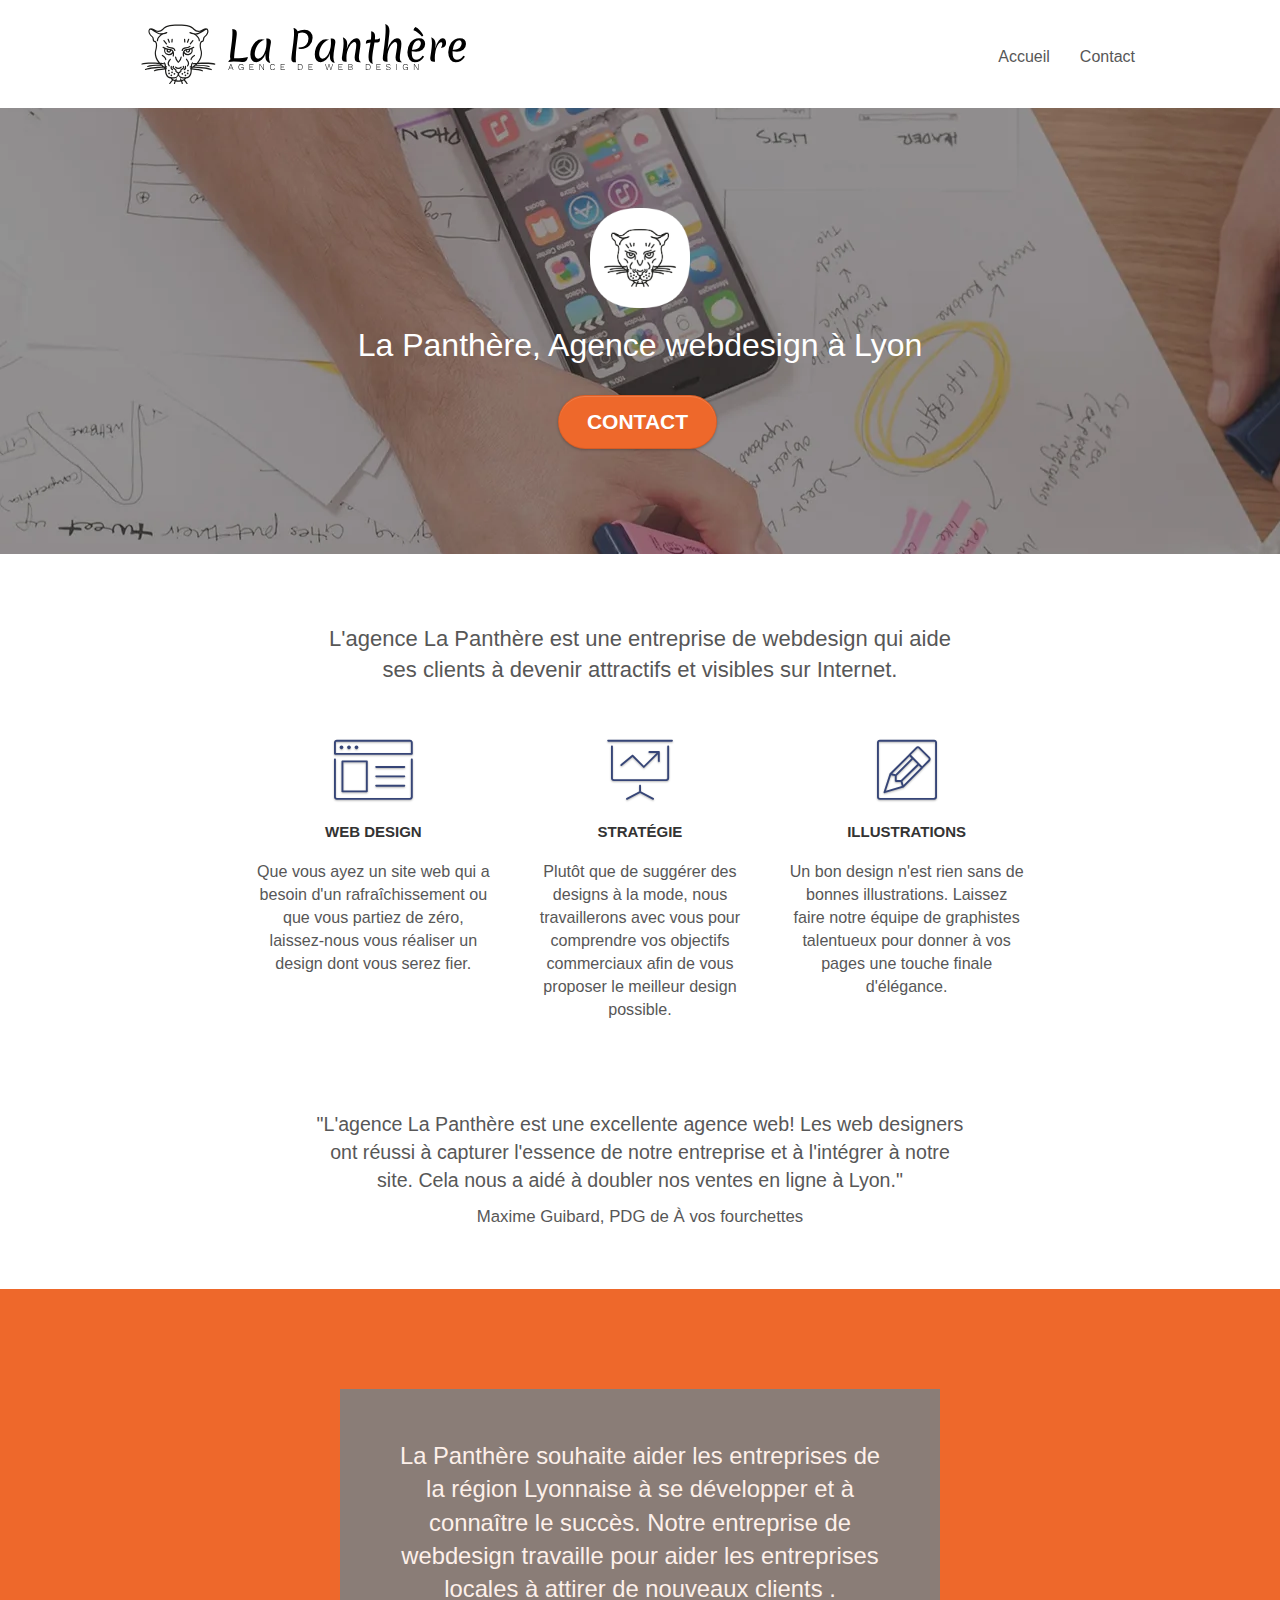
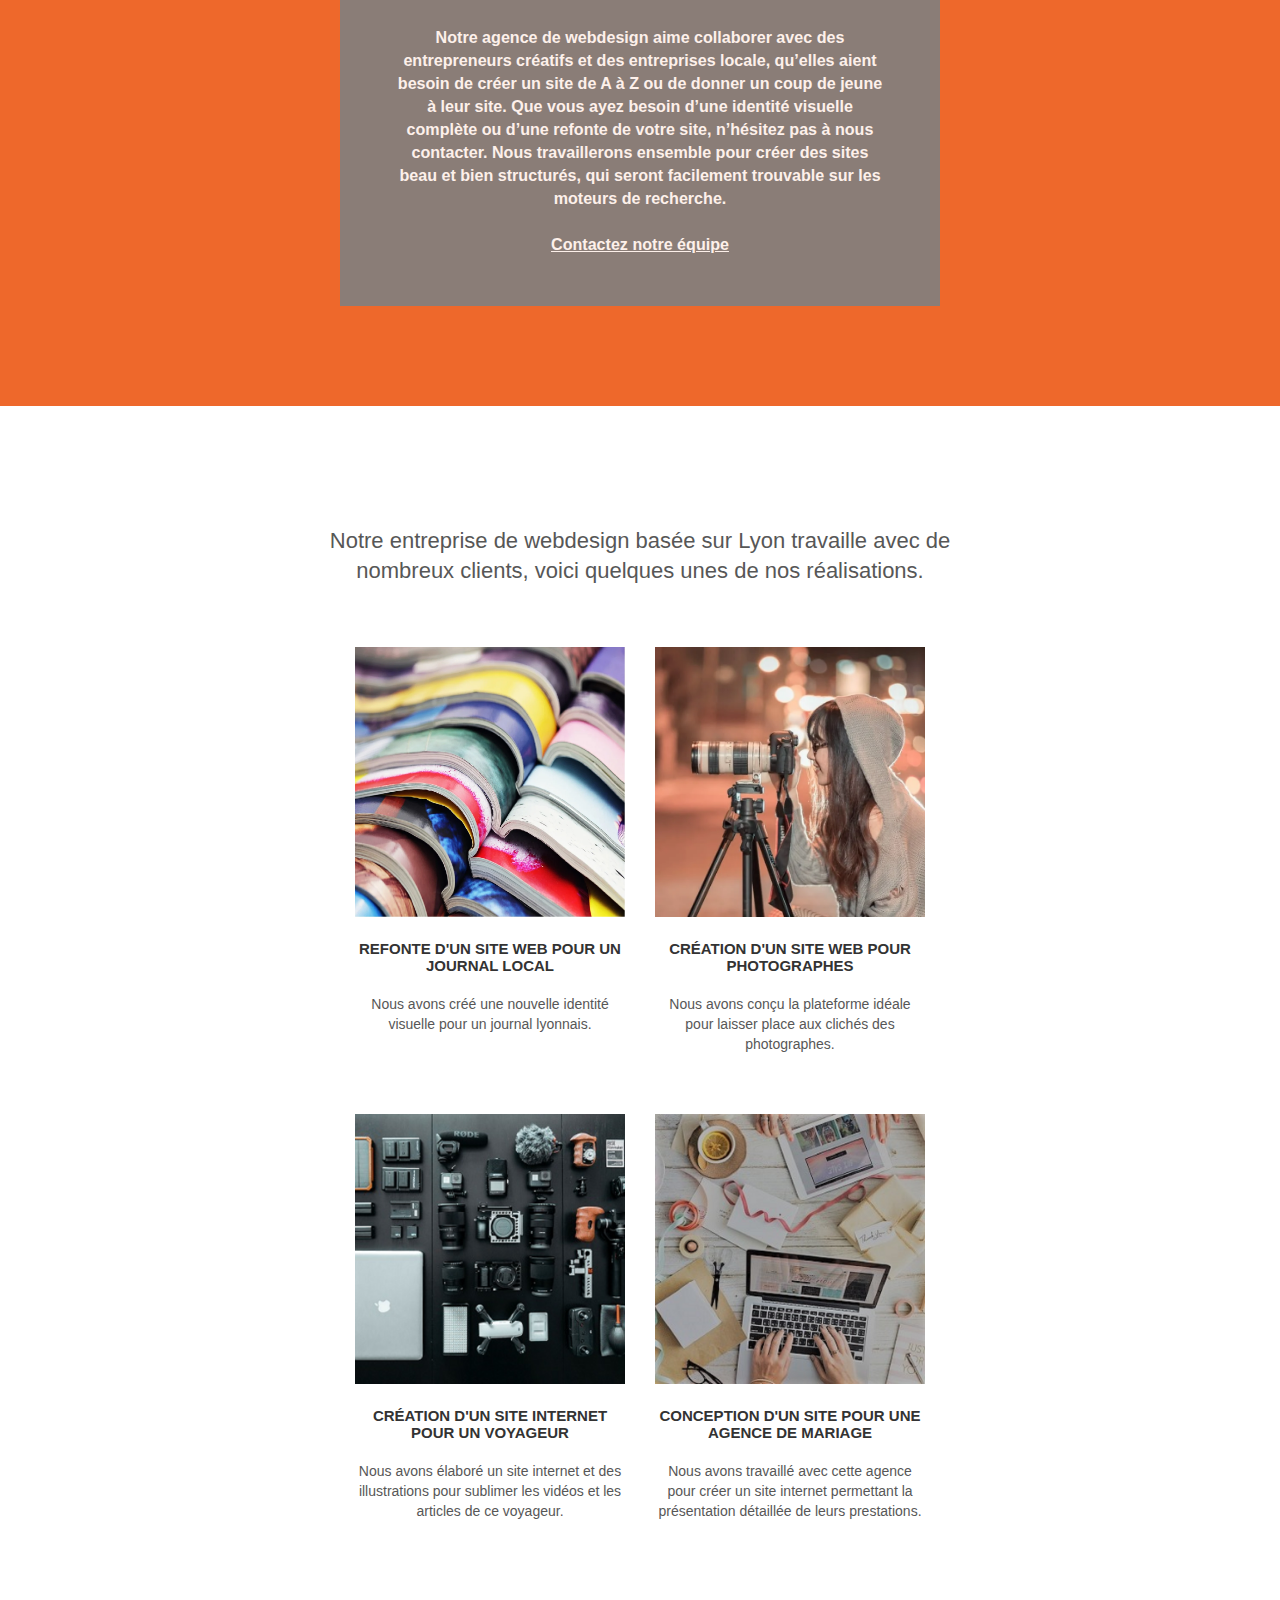
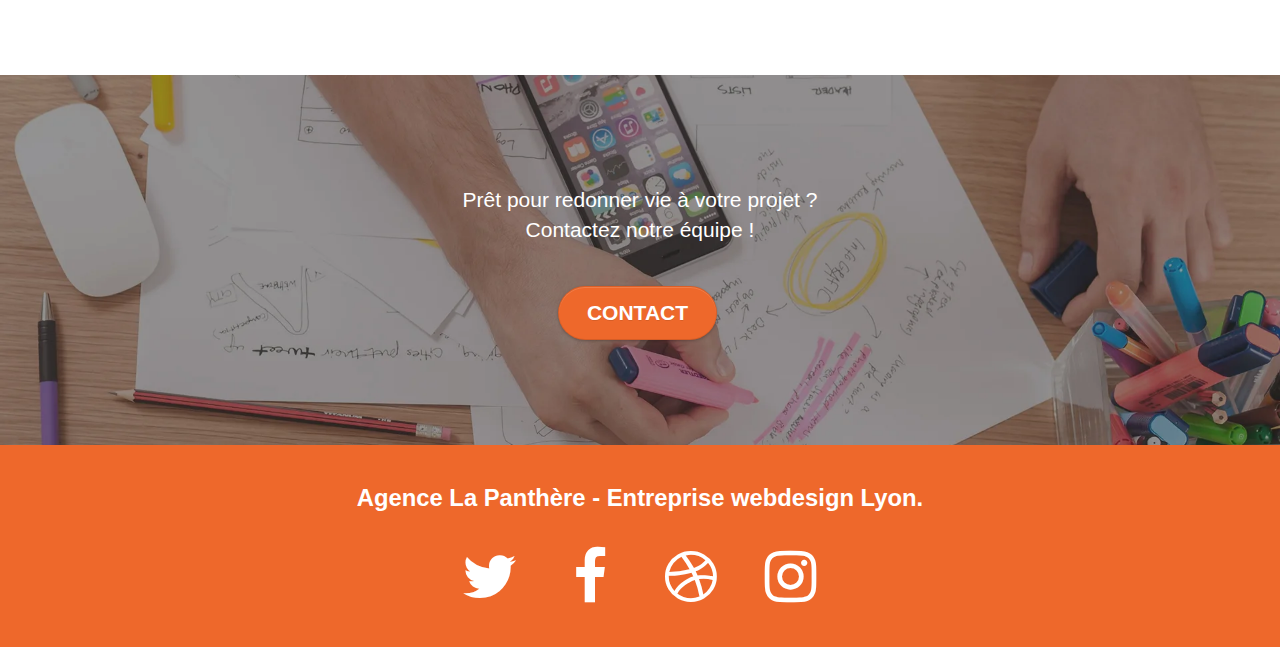
<file: index.html>
<!DOCTYPE html>
<html lang="fr">
<head>
    <meta charset="utf-8"/>
	<title>La Panthère, Agence webdesign à Lyon</title>
    <meta name="description" content="Rendez le site de votre entreprise attractif et visible sur Internet! Agence La Panthère basée à Lyon, une Entreprise composée de Web designers talentueux qui sauront donner une idendité visuelle cohérente et de qualité à votre site."/>
    <meta name="viewport" content="width=device-width, initial-scale=1.0, viewport-fit=cover">

    <link rel="shortcut icon" type="image/png" href="favicon.jpg"/>
	<link rel="stylesheet" type="text/css" href="./css/bootstrap.css"/>
	<link rel="stylesheet" type="text/css" href="style.css"/>
	<link rel="stylesheet" type="text/css" href="./css/font-awesome.css"/>
	<link rel="stylesheet" type="text/css" href="./css/et-line.css"/>
    
	<script src="./js/jquery-2.1.0.js"></script>
	<script src="./js/bootstrap.js"></script>
	<script src="./js/blocs.js"></script>
	<script src="./js/jquery.touchSwipe.js" defer></script>
	<script src="./js/gmaps.js"></script>    
</head>

<body>
<!-- Principal conteneur -->
<div class="page-container">
    
<!-- bloc-0 -->
<header class="bloc bgc-white l-bloc" id="bloc-0">
	<div class="container bloc-sm">
		<nav class="navbar row">
			<div class="navbar-header">
				<a class="navbar-brand" href="index.html"><img src="img/agence-la-panthere-monochrome.svg" alt="logo agence La Panthère, Entreprise webdesign Lyon" height="60"/></a>
				<button id="nav-toggle" type="button" class="ui-navbar-toggle navbar-toggle" data-toggle="collapse" data-target=".navbar-1" aria-label="boutton pour ouvrir le menu de navigation">
					<span class="sr-only"></span><span class="icon-bar"></span><span class="icon-bar"></span><span class="icon-bar"></span>
				</button>
			</div>
			<div class="collapse navbar-collapse navbar-1 special-dropdown-nav">
				<ul class="site-navigation nav navbar-nav">
					<li><a href="index.html">Accueil</a></li>
					<li><a href="page2.html">Contact</a></li>
				</ul>
			</div>
		</nav>
	</div>
</header>
<!-- bloc-0 END -->

<!-- bloc-1-presentation -->
<main>
<div class="bloc bgc-dark-slate-blue bg-banniere d-bloc bg-t-edge bloc-bg-texture b-parallax" id="bloc-1-hero">
	<div class="container bloc-lg">
		<div class="row tight-width-whitespace">
			<div class="col-sm-12">
				<img src="img/logo.webp" class="center-block image-resize-mode" width="100" alt="logo Agence La Panthère, Entreprise webdesign Lyon"/>
				<h1 class="text-center hero-bloc-text tc-white ">La Panthère, Agence webdesign à Lyon</h1>
				<div class="text-center">
					<a href="page2.html" class="btn btn-lg btn-clean btn-rd cta-hero btn-atomic-tangerine resizing-mediumtext" id="cta-hero">Contact</a>
				</div>
			</div>
		</div>
	</div>
</div>
<!-- bloc-1-presentation END -->

<!-- bloc-2-services -->
<div class="bloc bgc-white l-bloc" id="bloc-2-services">
	<div class="container bloc-md">
		<div class="row">
			<div class="col-sm-12 text-center">
				<h2>L'agence La Panthère est une entreprise de webdesign qui aide<br /> ses clients à devenir attractifs et visibles sur Internet.</h2><br>
			</div>
		</div>
		<div class="row voffset-lg med-width-whitespace">
			<div class="col-sm-4">
				<div class="text-center">
					<span class="et-icon-browser sm-shadow icon-dark-slate-blue icons icon-lg"></span>
				</div>
				<h3 class="mg-md text-center">Web design</h3>
				<p class="text-center resizing-smalltext">
					Que vous ayez un site web qui a besoin d'un rafraîchissement ou que vous partiez de zéro, laissez-nous vous réaliser un design dont vous serez fier.
				</p>
			</div>
			<div class="col-sm-4">
				<div class="text-center">
					<span class="et-icon-presentation sm-shadow icon-dark-slate-blue icons icon-lg"></span>
				</div>
				<h3 class="mg-md text-center">Stratégie</h3>
				<p class="text-center resizing-smalltext">
					Plutôt que de suggérer des designs à la mode, nous travaillerons avec vous pour comprendre vos objectifs commerciaux afin de vous proposer le meilleur design possible.
				</p>
			</div>
			<div class="col-sm-4">
				<div class="text-center">
					<span class="et-icon-edit sm-shadow icon-dark-slate-blue icons icon-lg"></span>
				</div>
				<h3 class="mg-md text-center">Illustrations</h3>
				<p class="text-center resizing-smalltext">
					Un bon design n'est rien sans de bonnes illustrations. Laissez faire notre équipe de graphistes talentueux pour donner à vos pages une touche finale d'élégance.
				</p>
			</div>
		</div>
		<div class="row voffset-lg voffset">
			<div class="col-xs-12 col-md-8 col-md-offset-2 text-center">
				<p class="resizing-text">"L'agence La Panthère est une excellente agence web! Les web designers ont réussi à capturer l'essence de notre entreprise et à l'intégrer à notre site. Cela nous a aidé à doubler nos ventes en ligne à Lyon."</p>
				<p class="resizing-text smaller-text">Maxime Guibard, PDG de À vos fourchettes</p>
			</div>
		</div>
	</div>
</div>
<!-- bloc-2-services END -->

<!-- bloc-3-what-i-do -->
<div class="bloc tc-white bgc-atomic-tangerine bg-presentation d-bloc bloc-bg-texture b-parallax" id="bloc-3-what-i-do">
	<div class="container bloc-lg">
		<div class="row tight-width-whitespace black-background">
			<div class="col-sm-12">
				<h2 class="mg-md text-center tc-white resizing-bigtext">
					La Panthère souhaite aider les entreprises de la région Lyonnaise à se développer et à connaître le succès. Notre entreprise de webdesign travaille pour aider les entreprises locales à attirer de nouveaux clients .<br>
				</h2>
				<p class="text-center white resizing-smalltext boldtext">
					Notre agence de webdesign aime collaborer avec des entrepreneurs créatifs et des entreprises locale, qu’elles aient besoin de créer un site de A à Z ou de donner un coup de jeune à leur site. Que vous ayez besoin d’une identité visuelle complète ou d’une refonte de votre site, n’hésitez pas à nous contacter. Nous travaillerons ensemble pour créer des sites beau et bien structurés, qui seront facilement trouvable sur les moteurs de recherche. <br><br><a class="ltc-white bold-link" href="page2.html">Contactez notre équipe</a><br>
				</p>
			</div>
		</div>
	</div>
</div>
<!-- bloc-3-what-i-do END -->

<!-- bloc-4-portfolio -->
<div class="bloc bgc-white l-bloc" id="bloc-4-portfolio">
	<div class="container bloc-lg">
		<div class="row">
			<div class="col-sm-12 text-center">
				<h2>Notre entreprise de webdesign basée sur Lyon travaille avec de<br /> nombreux clients, voici quelques unes de nos réalisations.</h2>
			</div>
		</div>
		<div class="row tight-width-whitespace portfolio-row">
			<div class="col-sm-6">
				<a href="#" data-lightbox="img/1.webp" data-gallery-id="gallery-1" data-caption="Refonte d'un site web pour un journal local" data-frame="snapshot-lb"><img src="img/1.webp" alt="photo journal local, refonte site web, Entreprise webdesign Lyon" class="img-responsive portfolio-thumb" /></a>
				<h3 class="mg-md text-center">
					Refonte d'un site web pour un journal local
				</h3>
				<p class="text-center resizing-microtext">
					Nous avons créé une nouvelle identité visuelle pour un journal lyonnais.
				</p>
			</div>
			<div class="col-sm-6">
				<a href="#" data-lightbox="img/2.webp" data-gallery-id="gallery-1" data-caption="Création d'un site web pour photographes" data-frame="snapshot-lb"><img src="img/2.webp" class="img-responsive portfolio-thumb" alt="image d'un photographe, création site web, Entreprise webdesign Lyon" /></a>
				<h3 class="mg-md text-center">
					Création d'un site web pour photographes
				</h3>
				<p class="text-center resizing-microtext">
					Nous avons conçu la plateforme idéale pour laisser place aux clichés des photographes.
				</p>
			</div>
		</div>
		<div class="row tight-width-whitespace portfolio-row">
			<div class="col-sm-6">
				<a href="#" data-lightbox="img/3.webp" data-gallery-id="gallery-1" data-caption="Création d'un site internet pour un voyageur" data-frame="snapshot-lb"><img src="img/3.webp" class="img-responsive portfolio-thumb" alt="photo matériel vidéo, création site internet, Entreprise webdesign Lyon"/></a>
				<h3 class="mg-md text-center">
					Création d'un site internet pour un voyageur
				</h3>
				<p class="text-center resizing-microtext">
					Nous avons élaboré un site internet et des illustrations pour sublimer les vidéos et les articles de ce voyageur.
				</p>
			</div>
			<div class="col-sm-6">
				<a href="#" data-lightbox="img/4.webp" data-gallery-id="gallery-1" data-caption="Conception d'un site pour une agence de mariage" data-frame="snapshot-lb"><img src="img/4.webp" class="img-responsive portfolio-thumb" alt="photo agence de mariage, conception d'un site web, Entreprise webdesign Lyon" /></a>
				<h3 class="mg-md text-center">
					Conception d'un site pour une agence de mariage
				</h3>
				<p class="text-center resizing-microtext">
					Nous avons travaillé avec cette agence pour créer un site internet permettant la présentation détaillée de leurs prestations.
				</p>
			</div>
		</div>
	</div>
</div>
<!-- bloc-4-portfolio END -->

<!-- bloc-5-cta -->
<div class="bloc bgc-white bg-banniere d-bloc bloc-bg-texture" id="bloc-5-cta">
	<div class="container bloc-lg">
		<div class="row">
			<h2 class="mg-md text-center tc-white resizing-mediumtext">
				Prêt pour redonner vie à votre projet ?<br>Contactez notre équipe !
			</h2>
			<div class="col-sm-12 text-center">
				<a href="page2.html" class="btn btn-atomic-tangerine btn-clean btn-rd btn-lg cta-hero resizing-mediumtext">Contact</a>
			</div>
		</div>
	</div>
</div>
<!-- bloc-5-cta END -->
</main>
<!-- Footer - bloc-8 -->
<footer class="bloc bgc-atomic-tangerine d-bloc" id="bloc-8">
	<div class="container bloc-sm">
		<div class="row">
			<div class="col-sm-12">
				<h1 class="text-center white resizing-bigtext boldtext">
					Agence La Panthère - Entreprise webdesign Lyon.<br><br>
				</h1>
				<div class="row row-no-gutters social">
					<div class="col-sm-3">
						<div class="text-center">
							<a class="social" href="index.html" aria-label="Lien vers Twitter Entreprise webdesign La Panthère"><span class="fa fa-twitter icon-lg"></span></a> <!--aria-label fonctionne comme un attribut alt pour une image-->
						</div>
					</div>
					<div class="col-sm-3">
						<div class="text-center">
							<a class="social" href="index.html" aria-label="Lien vers Facebook Entreprise webdesign La Panthère"><span class="fa fa-facebook icon-lg"></span></a>
						</div>
					</div>
					<div class="col-sm-3">
						<div class="text-center">
							<a class="social" href="index.html" aria-label="Lien vers Dribbble Entreprise webdesign La Panthère"><span class="fa fa-dribbble icon-lg"></span></a>
						</div>
					</div>
					<div class="col-sm-3">
						<div class="text-center">
							<a class="social" href="index.html" aria-label="Lien vers Instagram Entreprise webdesign La Panthère"><span class="fa fa-instagram icon-lg"></span></a>
						</div>
					</div>
				</div><br>
			</div>
		</div>
	</div>
</footer>
<!-- Footer - bloc-8 END -->

</div>
<!-- Principal conteneur END -->
    
</body>
</html>
</file>
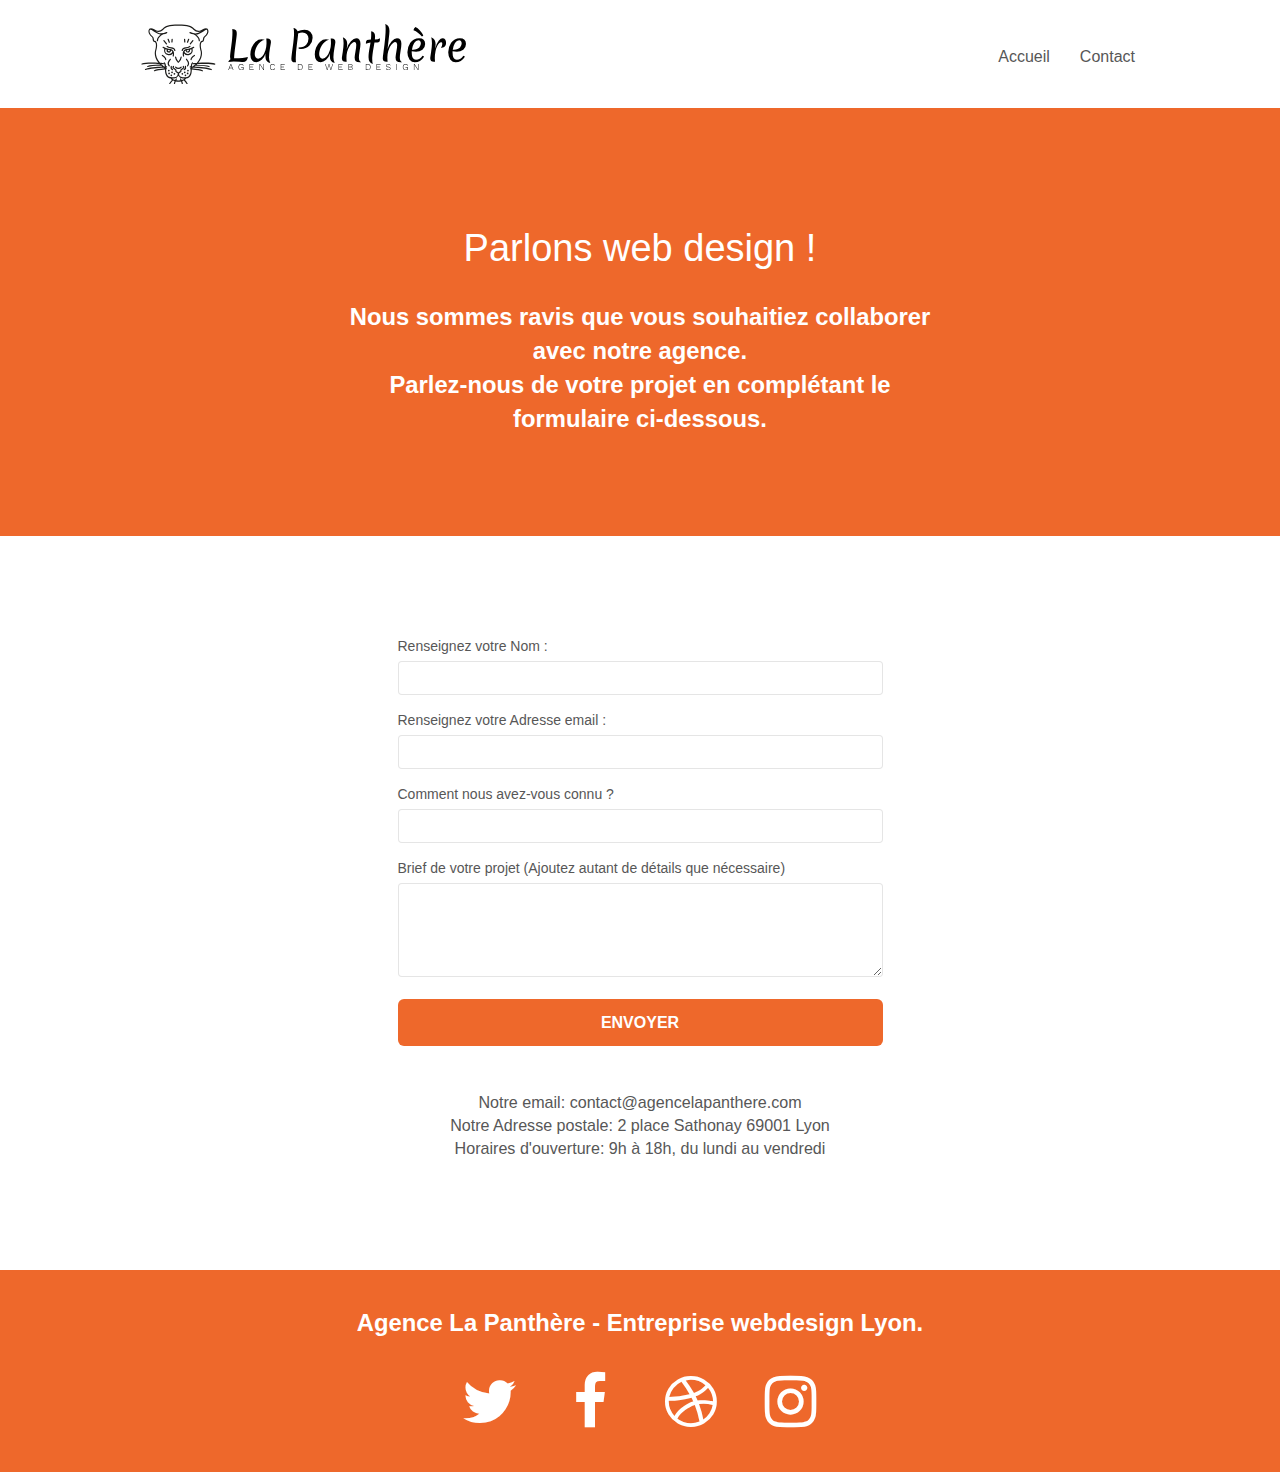
<file: page2.html>
<!doctype html>
<html lang="fr">
<head>
    <meta charset="utf-8">
	<title>Contactez l'Agence La Panthère, Entreprise webdesign Lyon.</title>
    <meta name="description" content="Agence la Panthère, Entreprise webdesign basée à Lyon, utilisez ce formulaire de contact pour nous exposer votre projet web ou tout autre demande!">
    <meta name="viewport" content="width=device-width, initial-scale=1.0, viewport-fit=cover">

    <link rel="shortcut icon" type="image/png" href="favicon.jpg">
	<link rel="stylesheet" type="text/css" href="./css/bootstrap.css">
	<link rel="stylesheet" type="text/css" href="style.css">
	<link rel="stylesheet" type="text/css" href="./css/font-awesome.css">
	<link rel="stylesheet" type="text/css" href="./css/et-line.css">
	
	<script src="./js/jquery-2.1.0.js"></script>
	<script src="./js/bootstrap.js"></script>
	<script src="./js/blocs.js"></script>
	<script src="./js/jqBootstrapValidation.js"></script>
	<script src="./js/formHandler.js"></script>   
</head>
<body>
<!-- Principal conteneur -->
<div class="page-container">
    
<!-- bloc-0 -->
<header class="bloc bgc-white l-bloc " id="bloc-0">
	<div class="container bloc-sm">
		<nav class="navbar row">
			<div class="navbar-header">
				<a class="navbar-brand" href="index.html"><img src="img/agence-la-panthere-monochrome.svg" alt="logo agence La Panthère, Entreprise webdesign Lyon" height="60" /></a>
				<button id="nav-toggle" type="button" class="ui-navbar-toggle navbar-toggle" data-toggle="collapse" data-target=".navbar-1" aria-label="boutton pour ouvrir le menu de navigation">
					<span class="sr-only"></span><span class="icon-bar"></span><span class="icon-bar"></span><span class="icon-bar"></span>
				</button>
			</div>
			<div class="collapse navbar-collapse navbar-1 special-dropdown-nav">
				<ul class="site-navigation nav navbar-nav">
					<li><a href="index.html">Accueil</a></li>
					<li><a href="page2.html">Contact</a></li>
				</ul>
			</div>
		</nav>
	</div>
</header>
<!-- bloc-0 END -->
<main>
<!-- bloc-6 -->
<div class="bloc bgc-atomic-tangerine d-bloc bloc-bg-texture" id="bloc-6">
	<div class="container bloc-lg">
		<div class="row">
			<div class="col-sm-12">
				<h1 class="text-center hero-bloc-text tc-white">
					Parlons web design !
				</h1><br>
				<p class="text-center mg-lg tc-white tight-width-whitespace resizing-bigtext boldtext">
					Nous sommes ravis que vous souhaitiez collaborer avec notre agence.<br>
					Parlez-nous de votre projet en complétant le formulaire ci-dessous.
				</p>
			</div>
		</div>
	</div>
</div>
<!-- bloc-6 END -->

<!-- bloc-7 -->
<div class="bloc bgc-white l-bloc" id="bloc-7">
	<div class="container bloc-lg">
		<div class="row centerform">
			<div class="col-sm-6">
				<form id="form_1" novalidate>
					<div class="form-group">
						<label>
							Renseignez votre Nom :
						</label>
						<input id="name" class="form-control" required />
					</div>
					<div class="form-group">
						<label>
							Renseignez votre Adresse email :
						</label>
						<input id="email" class="form-control" type="email" required />
					</div>
					<div class="form-group">
						<label>
							Comment nous avez-vous connu ?
						</label>
						<input class="form-control" required id="input_504" />
					</div>
					<div class="form-group">
						<label>
							Brief de votre projet (Ajoutez autant de détails que nécessaire)<br>
						</label><textarea id="message" class="form-control" rows="4" cols="50" required></textarea>
					</div> 
					<button class="bloc-button btn btn-lg btn-block cta-hero btn-atomic-tangerine" type="submit">
						Envoyer
					</button>
				</form><br><br>
				<p class="text-center resizing-smalltext">
					Notre email: contact@agencelapanthere.com<br>Notre Adresse postale: 2 place Sathonay 69001 Lyon<br>Horaires d'ouverture: 9h à 18h, du lundi au vendredi<br>
				</p>
			</div>
		</div>
	</div>
</div>
<!-- bloc-7 END -->

<!-- ScrollToTop Button -->
<a class="bloc-button btn btn-d scrollToTop" onclick="scrollToTarget('1')"><span class="fa fa-chevron-up"></span></a>
<!-- ScrollToTop Button END-->
</main>
<!-- Footer - bloc-8 -->
<footer class="bloc bgc-atomic-tangerine d-bloc" id="bloc-8">
	<div class="container bloc-sm">
		<div class="row">
			<div class="col-sm-12">
				<h1 class="text-center white resizing-bigtext boldtext">
					Agence La Panthère - Entreprise webdesign Lyon.<br><br>
				</h1>
				<div class="row row-no-gutters social">
					<div class="col-sm-3">
						<div class="text-center">
							<a class="social" href="index.html" aria-label="Lien vers Twitter"><span class="fa fa-twitter icon-lg"></span></a>
						</div>
					</div>
					<div class="col-sm-3">
						<div class="text-center">
							<a class="social" href="index.html" aria-label="Lien vers Facebook"><span class="fa fa-facebook icon-lg"></span></a>
						</div>
					</div>
					<div class="col-sm-3">
						<div class="text-center">
							<a class="social" href="index.html" aria-label="Lien vers Dribbble"><span class="fa fa-dribbble icon-lg"></span></a>
						</div>
					</div>
					<div class="col-sm-3">
						<div class="text-center">
							<a class="social" href="index.html" aria-label="Lien vers Instagram"><span class="fa fa-instagram icon-lg"></span></a>
						</div>
					</div>
				</div><br>
			</div>
		</div>
	</div>
</footer>
<!-- Footer - bloc-8 END -->

</div>
<!-- Principal conteneur END -->
    

</body>
</html>
</file>
<file: style.css>
body {
    margin: 0;
    padding: 0;
    background: #FFF;
    overflow-x: hidden;
    -webkit-font-smoothing: antialiased;
    -moz-osx-font-smoothing: grayscale;
}

a,
button {
    transition: all .3s ease-in-out;
    outline: none!important;
}

a:hover {
    text-decoration: none;
    cursor: pointer;
}

#page-loading-blocs-notifaction {
    position: fixed;
    top: 0;
    bottom: 0;
    width: 100%;
    z-index: 100000;
    background: #FFFFFF url("img/pageload-spinner.gif") no-repeat center center;
}

.bloc {
    width: 100%;
    clear: both;
    background: 50% 50% no-repeat;
    padding: 0 50px;
    -webkit-background-size: cover;
    -moz-background-size: cover;
    -o-background-size: cover;
    background-size: cover;
    position: relative;
}

.bloc .container {
    padding-left: 0;
    padding-right: 0;
}

.bloc-lg {
    padding: 100px 50px;
}

.bloc-md {
    padding: 50px;
}

.bloc-sm {
    padding: 20px 50px;
}

.bg-center,
.bg-l-edge,
.bg-r-edge,
.bg-t-edge,
.bg-b-edge,
.bg-tl-edge,
.bg-bl-edge,
.bg-tr-edge,
.bg-br-edge,
.bg-repeat {
    -webkit-background-size: auto!important;
    -moz-background-size: auto!important;
    -o-background-size: auto!important;
    background-size: auto!important;
}

.bg-repeat {
    background: repeat;
}

.bg-t-edge {
    background: top no-repeat;
}

.bloc-bg-texture::before {
    content: "";
    background-size: 2px 2px;
    position: absolute;
    top: 0;
    bottom: 0;
    left: 0;
    right: 0;
}

.texture-paper::before {
    background: url("img/texture-paper.png");
    background-size: 280px 280px;
}

.b-parallax {
    background-attachment: fixed;
}

.d-bloc {
    color: rgba(255, 255, 255, .7);
}

.d-bloc button:hover {
    color: rgba(255, 255, 255, .9);
}

.d-bloc .icon-round,
.d-bloc .icon-square,
.d-bloc .icon-rounded,
.d-bloc .icon-semi-rounded-a,
.d-bloc .icon-semi-rounded-b {
    border-color: rgba(255, 255, 255, .9);
}

.d-bloc .divider-h span {
    border-color: rgba(255, 255, 255, .2);
}

.d-bloc .a-btn,
.d-bloc .navbar a,
.d-bloc .navbar-brand,
.d-bloc a .icon-sm,
.d-bloc a .icon-md,
.d-bloc a .icon-lg,
.d-bloc a .icon-xl,
.d-bloc h1 a,
.d-bloc h2 a,
.d-bloc h3 a,
.d-bloc h4 a,
.d-bloc h5 a,
.d-bloc h6 a,
.d-bloc p a {
    color: #FFFFFF;
}

.d-bloc .a-btn:hover,
.d-bloc .navbar a:hover,
.d-bloc .navbar-brand:hover,
.d-bloc a:hover .icon-sm,
.d-bloc a:hover .icon-md,
.d-bloc a:hover .icon-lg,
.d-bloc a:hover .icon-xl,
.d-bloc h1 a:hover,
.d-bloc h2 a:hover,
.d-bloc h3 a:hover,
.d-bloc h4 a:hover,
.d-bloc h5 a:hover,
.d-bloc h6 a:hover,
.d-bloc p a:hover {
    color: rgba(255, 255, 255, .6);
}

.d-bloc .navbar-toggle .icon-bar {
    background: rgba(255, 255, 255, 1);
}

.d-bloc .btn-wire,
.d-bloc .btn-wire:hover {
    color: rgba(255, 255, 255, 1);
    border-color: rgba(255, 255, 255, 1);
}

.d-bloc .panel {
    color: rgba(0, 0, 0, .5);
}

.d-bloc .panel button:hover {
    color: rgba(0, 0, 0, .7);
}

.d-bloc .panel icon {
    border-color: rgba(0, 0, 0, .7);
}

.d-bloc .panel .divider-h span {
    border-color: rgba(0, 0, 0, .1);
}

.d-bloc .panel .a-btn {
    color: rgba(0, 0, 0, .6);
}

.d-bloc .panel .a-btn:hover {
    color: rgba(0, 0, 0, 1);
}

.d-bloc .panel .btn-wire,
.d-bloc .panel .btn-wire:hover {
    color: rgba(0, 0, 0, .7);
    border-color: rgba(0, 0, 0, .3);
}

.d-bloc .panel,
.l-bloc {
    color: rgba(0, 0, 0, .5);
}

.d-bloc .panel button:hover,
.l-bloc button:hover {
    color: rgba(0, 0, 0, .7);
}

.l-bloc .icon-round,
.l-bloc .icon-square,
.l-bloc .icon-rounded,
.l-bloc .icon-semi-rounded-a,
.l-bloc .icon-semi-rounded-b {
    border-color: rgba(0, 0, 0, .7);
}

.d-bloc .panel .divider-h span,
.l-bloc .divider-h span {
    border-color: rgba(0, 0, 0, .1);
}

.d-bloc .panel .a-btn,
.l-bloc .a-btn,
.l-bloc .navbar a,
.l-bloc .navbar-brand,
.l-bloc a .icon-sm,
.l-bloc a .icon-md,
.l-bloc a .icon-lg,
.l-bloc a .icon-xl,
.l-bloc h1 a,
.l-bloc h2 a,
.l-bloc h3 a,
.l-bloc h4 a,
.l-bloc h5 a,
.l-bloc h6 a,
.l-bloc p a {
    color: rgba(0, 0, 0, .6);
}

.d-bloc .panel .a-btn:hover,
.l-bloc .a-btn:hover,
.l-bloc .navbar a:hover,
.l-bloc .navbar-brand:hover,
.l-bloc a:hover .icon-sm,
.l-bloc a:hover .icon-md,
.l-bloc a:hover .icon-lg,
.l-bloc a:hover .icon-xl,
.l-bloc h1 a:hover,
.l-bloc h2 a:hover,
.l-bloc h3 a:hover,
.l-bloc h4 a:hover,
.l-bloc h5 a:hover,
.l-bloc h6 a:hover,
.l-bloc p a:hover {
    color: rgba(0, 0, 0, 1);
}

.l-bloc .navbar-toggle .icon-bar {
    color: rgba(0, 0, 0, .6);
}

.d-bloc .panel .btn-wire,
.d-bloc .panel .btn-wire:hover,
.l-bloc .btn-wire,
.l-bloc .btn-wire:hover {
    color: rgba(0, 0, 0, .7);
    border-color: rgba(0, 0, 0, .3);
}

.voffset {
    margin-top: 30px;
}

.voffset-lg {
    margin-top: 80px;
}

.row-no-gutters {
    margin-right: 0;
    margin-left: 0;
}

.row.row-no-gutters > [class^="col-"],
.row.row-no-gutters > [class*=" col-"] {
    padding-right: 0;
    padding-left: 0;
}

#bloc-1-hero h1 {
    font-size: 32px;
}

.navbar {
    margin-bottom: 0;
    z-index: 1;
}

.navbar-brand {
    height: auto;
    padding: 3px 15px;
    font-size: 25px;
    font-weight: normal;
    font-weight: 600;
    line-height: 44px;
}

.navbar-brand img {
    max-height: 200px;
    margin: 0 5px 0 0;
    display: inline;
}

.navbar-brand img[src$=svg] {
    min-width: 100px;
}

.nav-center .navbar-brand img {
    margin: 0;
}

.navbar .nav {
    padding-top: 2px;
    margin-right: -16px;
    float: right;
    z-index: 1;
}

.nav > li {
    float: left;
    margin-top: 4px;
    font-size: 16px;
}

.navbar-nav .open .dropdown-menu > li > a {
    text-align: inherit;
}

.nav > li a:hover,
.nav > li a:focus {
    background: transparent;
}

.navbar-toggle {
    margin: 10px 10px 0 0;
    border: 0px;
}

.navbar-toggle:hover {
    background: transparent!important;
}

.navbar-toggle .icon-bar {
    background-color: rgba(0, 0, 0, .5);
    width: 26px;
}

.nav-invert .navbar .nav {
    float: left;
}

.nav-invert .navbar-header,
.nav-invert .navbar-brand {
    float: right;
    position: relative;
    z-index: 2;
}

@media (min-width: 768px) {
    .site-navigation {
        position: absolute;
        top: 50%;
        right: 20px;
        transform: translate(0, -50%);
        -webkit-transform: translateY(-50%);
    }
    .nav > li .dropdown-menu a,
    .nav > li .dropdown-menu a:hover {
        color: #484848;
    }
    .nav-invert .site-navigation {
        left: 0;
        right: 0;
    }
    .nav-center {
        text-align: center;
    }
    .nav-center .navbar-header {
        width: 100%;
    }
    .nav-center .navbar-header,
    .nav-center .navbar-brand,
    .nav-center .nav > li {
        float: none;
        display: inline-block;
    }
    .nav-center .site-navigation {
        position: relative;
        width: 100%;
        right: 0;
        margin-right: 0px;
        margin-top: 20px;
    }
    .nav-center.mini-nav .navbar-toggle {
        float: none;
        margin: 10px auto 0;
    }
}

.nav > li > .dropdown a {
    background: none!important;
    display: block;
    padding: 14px 15px;
}

nav .caret {
    margin: 0 5px;
}

.dropdown-menu .dropdown-menu {
    top: -8px;
    left: 100%;
}

.dropdown-menu .dropmenu-flow-right {
    top: 100%;
    left: 0;
    margin-left: -1px;
    border-top-left-radius: 0;
    border-top-right-radius: 0;
}

.dropdown-menu .dropdown span {
    border: 4px solid black;
    border-top-color: transparent;
    border-right-color: transparent;
    border-bottom-color: transparent;
    margin: 6px -5px 0 0!important;
    float: right;
}

.mg-md {
    margin-top: 10px;
    margin-bottom: 20px;
}

.mg-lg {
    margin-top: 10px;
    margin-bottom: 40px;
}

.btn {
    margin: 0 5px 5px 0;
}

.btn.pull-right {
    margin: 0 0 5px 5px;
}

.btn-d,
.btn-d:hover,
.btn-d:focus {
    color: #FFF;
    background: rgba(0, 0, 0, .3);
}

button {
    outline: none!important;
}

.btn-rd {
    border-radius: 40px;
}

.btn-clean {
    border: 1px solid rgba(0, 0, 0, .08);
    border-bottom-color: rgba(0, 0, 0, .1);
    text-shadow: 0 1px 0 rgba(0, 0, 1, .1);
    box-shadow: 0 1px 3px rgba(0, 0, 1, .25), inset 0 1px 0 0 rgba(255, 255, 255, .15);
}

.icon-md {
    font-size: 30px!important;
}

.icon-lg {
    font-size: 60px!important;
}

.sm-shadow {
    text-shadow: 0 1px 2px rgba(0, 0, 0, .3);
}

.panel-sq,
.panel-sq .panel-heading,
.panel-sq .panel-footer {
    border-radius: 0;
}

.panel-rd {
    border-radius: 30px;
}

.panel-rd .panel-heading {
    border-radius: 29px 29px 0 0;
}

.panel-rd .panel-footer {
    border-radius: 0 0 29px 29px;
}

.form-control {
    border-color: rgba(0, 0, 0, .1);
    box-shadow: none;
}

.scrollToTop {
    width: 40px;
    height: 40px;
    position: fixed;
    bottom: 20px;
    right: 20px;
    opacity: 0;
    z-index: 500;
    transition: all .3s ease-in-out;
}

.scrollToTop span {
    margin-top: 6px;
}

.showScrollTop {
    font-size: 14px;
    opacity: 1;
}

a[data-lightbox] {
    position: relative;
    display: block;
    text-align: center;
}

a[data-lightbox]:hover::before {
    content: "+";
    font-family: "HelveticaNeue-Light", "Helvetica Neue Light", "Helvetica Neue", Helvetica, Arial;
    font-size: 32px;
    width: 50px;
    height: 50px;
    margin-left: -25px;
    border-radius: 50%;
    background: rgba(0, 0, 0, .6);
    color: #FFF;
    font-weight: 100;
    z-index: 1;
    position: absolute;
    top: 50%;
    transform: translateY(-50%);
    -webkit-transform: translateY(-50%);
}

a[data-lightbox]:hover img {
    opacity: 0.6;
    -webkit-animation-fill-mode: none;
    animation-fill-mode: none;
}

#lightbox-modal {
    display: flex;
    align-items: center;
}

#lightbox-modal .modal-dialog {
    width: 90%;
    max-width: 900px;
    margin: 0 auto 0;
}

#lightbox-modal .modal-dialog img {
    max-height: 90vh;
    margin: 0 auto;
}

.lightbox-caption {
    padding: 20px;
    color: #FFF;
    background: rgba(0, 0, 0, .5);
    position: absolute;
    left: 15px;
    right: 15px;
    bottom: 5px;
}

.close-lightbox {
    color: #FFF;
    font-size: 30px;
    position: absolute;
    top: 20px;
    right: 20px;
    z-index: 20;
    background: rgba(0, 0, 0, .5);
    border: none;
    line-height: 30px;
    padding: 0 9px 5px;
    opacity: 0.3;
}

.close-lightbox:hover,
.next-lightbox:hover,
.prev-lightbox:hover {
    opacity: 1.0;
    color: #FFF;
}

.next-lightbox,
.prev-lightbox {
    font-size: 20px;
    color: rgba(255, 255, 255, .9);
    background: rgba(0, 0, 0, .5);
    transition: all .2s ease-in-out;
    position: absolute;
    top: 45%;
    z-index: 1;
    opacity: 0.4;
}

.next-lightbox {
    padding: 6px 8px 1px 13px;
    right: 25px;
}

.prev-lightbox {
    padding: 6px 13px 1px 10px;
    left: 25px;
}

.snapshot-lb .modal-body {
    padding-bottom: 45px;
}

.snapshot-lb .lightbox-caption {
    padding: 0;
    color: rgba(0, 0, 0, .5);
    background: none;
    font-size: 85%;
    font-weight: bold;
}

h1,
h2,
h3,
h4,
h5,
h6,
p,
label,
.btn,
a {
    font-family: "helvetica";
    font-weight: 400;
    color: #575757!important;
}

.container {
    max-width: 1000px;
}

.hero-bloc-text {
    font-size: 38px;
}

.hero-bloc-text-sub {
    font-size: 36px;
}

.statement-bloc-text {
    line-height: 26px;
    font-style: italic;
    font-size: 20px;
    text-align: center;
    font-weight: lighter;
    max-width: 520px;
    margin: auto auto auto auto;
}

p {
    font-size: 11px;
}

.tight-width-whitespace {
    max-width: 600px;
    margin: auto auto auto auto;
}

.h1 {
    font-size: 20px;
    font-family: "Open Sans";
}

.cta-hero {
    margin-top: 22px;
    color: #FFFFFF!important;
    text-transform: uppercase;
    padding: 12px 28px 12px 28px;
    font-size: 16px;
    font-weight: 700;
}

.social {
    max-width: 400px;
    margin: auto auto auto auto;
}

h2 {
    font-size: 22px;
    line-height: 1.4em;
}

h3 {
    font-size: 15px;
    text-transform: uppercase;
    font-weight: 700;
    color: #333333!important;
}

.med-width-whitespace {
    max-width: 800px;
    margin: auto auto auto auto;
    box-shadow: 0px 0px 0px #000000;
}

h1 {
    color: #333333!important;
}

h4 {
    color: #333333!important;
}

.icons {
    margin-bottom: 14px;
    margin-top: 24px;
}

.white {
    color: #FFFFFF!important;
}

.portfolio-thumb {
    margin-bottom: 24px;
}

.portfolio-row {
    margin-bottom: 44px;
    margin-top: 50px;
}

.avatar {
    box-shadow: 0px 4px 9px rgba(0, 0, 0, 0.3);
}

.black-background {
    background-color: #808080;
    opacity: 0.9;
    padding: 40px 40px 40px 40px;
}

.bold-link {
    font-weight: 900;
    text-decoration: underline!important;
}

.bgc-white {
    background-color: #FFFFFF;
}

.bgc-dark-slate-blue {
    background-color: #364577;
}

.bgc-atomic-tangerine {
    background-color: #ee682b;
}

.tc-white {
    color: #FFFFFF!important;
}

.tc-atomic-tangerine {
    color: #ee682b!important;
}

.tc-white {
    color: #FFFFFF!important;
}

.btn-atomic-tangerine {
    background: #ee682b;
    color: #FFFFFF!important;
}

.btn-atomic-tangerine:hover {
    background: #c27956!important;
    color: #FFFFFF!important;
}

.ltc-white {
    color: #FFFFFF!important;
}

.ltc-white:hover {
    color: #cccccc!important;
}

.ltc-atomic-tangerine {
    color: #ee682b!important;
}

.ltc-atomic-tangerine:hover {
    color: #c27956!important;
}

.icon-dark-slate-blue {
    color: #364577!important;
    border-color: #364577!important;
}

.bg-dots-bg {
    background-image: url("img/dots-bg.png");
}

.bg-lines-h2-bg {
    background-image: url("img/lines-h2-bg.png");
}

.bg-banniere {
    background-image: url("img/agence-la-panthere.webp");
}

.bg-presentation {
    background-image: url("img/image-de-presentation.webp");
}

@media (max-width: 1024px) {
    .bloc {
        padding-left: 20px;
        padding-right: 20px;
    }
    .bloc.full-width-bloc,
    .bloc-tile-2.full-width-bloc .container,
    .bloc-tile-3.full-width-bloc .container,
    .bloc-tile-4.full-width-bloc .container {
        padding-left: 0;
        padding-right: 0;
    }
}

@media (max-width: 992px) and (min-width: 768px) {
    .navbar .nav {
        max-width: 80%
    }
    .nav-center.navbar .nav {
        max-width: 100%
    }
}

/*@media only screen and (min-device-width: 768px) and (max-device-width: 1024px) and (orientation: landscape) {
    .b-parallax {
        background-attachment: scroll;
    }
}*/

/*@media only screen and (min-device-width: 1024px) and (max-device-width: 1366px) and (-webkit-min-device-pixel-ratio: 1.5) {
    .b-parallax {
        background-attachment: scroll;
    }
}*/

@media (max-width: 991px) {
    .container {
        width: 100%;
    }
    .b-parallax {
        background-attachment: scroll;
    }
    .page-container,
    #hero-bloc {
        overflow-x: hidden;
        position: relative;
    }
    /*.bloc {
        padding-left: constant(safe-area-inset-left);
        padding-right: constant(safe-area-inset-right);
    }*/
    .bloc-group,
    .bloc-group .bloc {
        display: block;
        width: 100%;
    }
    /*.bloc-fill-screen .fill-bloc-top-edge,
    .bloc-fill-screen .fill-bloc-bottom-edge {
        padding: 0 20px;
        padding-left: constant(safe-area-inset-left);
        padding-right: constant(safe-area-inset-right);
    }*/
}

@media (max-width: 767px) {
    .page-container {
        overflow-x: hidden;
        position: relative;
    }
    h1,
    h2,
    h3,
    h4,
    h5,
    h6,
    p,
    #disqus_thread {
        padding-left: 10px!important;
        padding-right: 10px!important;
    }
    .b-parallax {
        background-attachment: scroll;
    }
    .navbar .nav {
        padding-top: 0;
        border-top: 1px solid rgba(0, 0, 0, .2);
        float: none!important;
    }
    .navbar.row {
        margin-left: 0;
        margin-right: 0;
    }
    .site-navigation {
        position: inherit;
        transform: none;
        -webkit-transform: none;
        -ms-transform: none;
    }
    .nav > li {
        margin-top: 0;
        border-bottom: 1px solid rgba(0, 0, 0, .1);
        background: rgba(0, 0, 0, .05);
        text-align: left;
        padding-left: 15px;
        width: 100%;
    }
    .nav > li:hover {
        background: rgba(0, 0, 0, .08);
    }
    .dropdown .dropdown a .caret {
        float: none;
        margin: 5px 0 0 10px!important;
        border: 4px solid black;
        border-bottom-color: transparent;
        border-right-color: transparent;
        border-left-color: transparent;
    }
    #hero-bloc .navbar .nav {
        background: rgba(0, 0, 0, .8);
    }
    #hero-bloc .navbar .nav a {
        color: rgba(255, 255, 255, .6);
    }
    .hero {
        padding: 50px 0;
    }
    .hero-nav {
        left: -1px;
        right: -1px;
    }
    .navbar-collapse {
        padding: 0;
        overflow-x: hidden;
        -webkit-box-shadow: none;
        box-shadow: none;
    }
    .navbar-brand img {
        max-height: 40px;
        width: auto;
    }
    .nav-invert .navbar-header {
        float: none;
        width: 100%;
    }
    .nav-invert .navbar-toggle {
        float: left;
        margin-left: 10px;
    }
    .bloc {
        padding-left: 0;
        padding-right: 0;
    }
    .bloc-xxl,
    .bloc-xl,
    .bloc-lg {
        padding: 40px 0;
    }
    .bloc-sm,
    .bloc-md {
        padding-left: 0;
        padding-right: 0;
    }
    .bloc-tile-2 .container,
    .bloc-tile-3 .container,
    .bloc-tile-4 .container,
    .bloc-fill-screen .fill-bloc-top-edge,
    .bloc-fill-screen .fill-bloc-bottom-edge {
        padding-left: 0;
        padding-right: 0;
    }
    .a-block {
        padding: 0 10px;
    }
    .btn-dwn {
        display: none;
    }
    .voffset {
        margin-top: 5px;
    }
    .voffset-md {
        margin-top: 20px;
    }
    .voffset-lg {
        margin-top: 30px;
    }
    form {
        padding: 5px;
    }
    .close-lightbox {
        display: inline-block;
    }
    .blocsapp-device-iphone5 {
        background-size: 216px 425px;
        padding-top: 60px;
        width: 216px;
        height: 425px;
    }
    .blocsapp-device-iphone5 img {
        width: 180px;
        height: 320px;
    }
}

@media (max-width: 400px) {
    .bloc {
        padding-left: 0;
        padding-right: 0;
    }
}

@media (max-width: 767px) {
    .bloc-mob-center-text {
        text-align: center;
    }
}

.resizing-microtext {
    font-size: 100%;
}

.resizing-smalltext {
    font-size: 115%;
}

.resizing-text {
    font-size: 140%;
}

.resizing-mediumtext {
    font-size: 150%;
}

.resizing-bigtext {
    font-size: 170%;
}

.smaller-text {
    font-size: 120%;
}

.boldtext {
    font-weight: bold!important;
}

.bigger-icons {
    font-size: 40px;
}

.centerform {
    display: flex;
    justify-content: center;
}
</file>
<file: css/et-line.css>
@font-face {
    font-family: et-line;
    src: url(../fonts/et-line.eot);
    src: url(../fonts/et-line.eot?#iefix) format('embedded-opentype'), url(../fonts/et-line.woff) format('woff'), url(../fonts/et-line.ttf) format('truetype'), url(../fonts/et-line.svg#et-line) format('svg');
    font-weight: 400;
    font-style: normal
}

.et-icon-adjustments,
.et-icon-alarmclock,
.et-icon-anchor,
.et-icon-aperture,
.et-icon-attachment,
.et-icon-bargraph,
.et-icon-basket,
.et-icon-beaker,
.et-icon-bike,
.et-icon-book-open,
.et-icon-briefcase,
.et-icon-browser,
.et-icon-calendar,
.et-icon-camera,
.et-icon-caution,
.et-icon-chat,
.et-icon-circle-compass,
.et-icon-clipboard,
.et-icon-clock,
.et-icon-cloud,
.et-icon-compass,
.et-icon-desktop,
.et-icon-dial,
.et-icon-document,
.et-icon-documents,
.et-icon-download,
.et-icon-dribbble,
.et-icon-edit,
.et-icon-envelope,
.et-icon-expand,
.et-icon-facebook,
.et-icon-flag,
.et-icon-focus,
.et-icon-gears,
.et-icon-genius,
.et-icon-gift,
.et-icon-global,
.et-icon-globe,
.et-icon-googleplus,
.et-icon-grid,
.et-icon-happy,
.et-icon-hazardous,
.et-icon-heart,
.et-icon-hotairballoon,
.et-icon-hourglass,
.et-icon-key,
.et-icon-laptop,
.et-icon-layers,
.et-icon-lifesaver,
.et-icon-lightbulb,
.et-icon-linegraph,
.et-icon-linkedin,
.et-icon-lock,
.et-icon-magnifying-glass,
.et-icon-map,
.et-icon-map-pin,
.et-icon-megaphone,
.et-icon-mic,
.et-icon-mobile,
.et-icon-newspaper,
.et-icon-notebook,
.et-icon-paintbrush,
.et-icon-paperclip,
.et-icon-pencil,
.et-icon-phone,
.et-icon-picture,
.et-icon-pictures,
.et-icon-piechart,
.et-icon-presentation,
.et-icon-pricetags,
.et-icon-printer,
.et-icon-profile-female,
.et-icon-profile-male,
.et-icon-puzzle,
.et-icon-quote,
.et-icon-recycle,
.et-icon-refresh,
.et-icon-ribbon,
.et-icon-rss,
.et-icon-sad,
.et-icon-scissors,
.et-icon-scope,
.et-icon-search,
.et-icon-shield,
.et-icon-speedometer,
.et-icon-strategy,
.et-icon-streetsign,
.et-icon-tablet,
.et-icon-target,
.et-icon-telescope,
.et-icon-toolbox,
.et-icon-tools,
.et-icon-tools-2,
.et-icon-trophy,
.et-icon-tumblr,
.et-icon-twitter,
.et-icon-upload,
.et-icon-video,
.et-icon-wallet,
.et-icon-wine {
    font-family: et-line;
    speak: none;
    font-style: normal;
    font-weight: 400;
    font-variant: normal;
    text-transform: none;
    line-height: 1;
    -webkit-font-smoothing: antialiased;
    -moz-osx-font-smoothing: grayscale;
    display: inline-block
}

.et-icon-mobile:before {
    content: "\e000"
}

.et-icon-laptop:before {
    content: "\e001"
}

.et-icon-desktop:before {
    content: "\e002"
}

.et-icon-tablet:before {
    content: "\e003"
}

.et-icon-phone:before {
    content: "\e004"
}

.et-icon-document:before {
    content: "\e005"
}

.et-icon-documents:before {
    content: "\e006"
}

.et-icon-search:before {
    content: "\e007"
}

.et-icon-clipboard:before {
    content: "\e008"
}

.et-icon-newspaper:before {
    content: "\e009"
}

.et-icon-notebook:before {
    content: "\e00a"
}

.et-icon-book-open:before {
    content: "\e00b"
}

.et-icon-browser:before {
    content: "\e00c"
}

.et-icon-calendar:before {
    content: "\e00d"
}

.et-icon-presentation:before {
    content: "\e00e"
}

.et-icon-picture:before {
    content: "\e00f"
}

.et-icon-pictures:before {
    content: "\e010"
}

.et-icon-video:before {
    content: "\e011"
}

.et-icon-camera:before {
    content: "\e012"
}

.et-icon-printer:before {
    content: "\e013"
}

.et-icon-toolbox:before {
    content: "\e014"
}

.et-icon-briefcase:before {
    content: "\e015"
}

.et-icon-wallet:before {
    content: "\e016"
}

.et-icon-gift:before {
    content: "\e017"
}

.et-icon-bargraph:before {
    content: "\e018"
}

.et-icon-grid:before {
    content: "\e019"
}

.et-icon-expand:before {
    content: "\e01a"
}

.et-icon-focus:before {
    content: "\e01b"
}

.et-icon-edit:before {
    content: "\e01c"
}

.et-icon-adjustments:before {
    content: "\e01d"
}

.et-icon-ribbon:before {
    content: "\e01e"
}

.et-icon-hourglass:before {
    content: "\e01f"
}

.et-icon-lock:before {
    content: "\e020"
}

.et-icon-megaphone:before {
    content: "\e021"
}

.et-icon-shield:before {
    content: "\e022"
}

.et-icon-trophy:before {
    content: "\e023"
}

.et-icon-flag:before {
    content: "\e024"
}

.et-icon-map:before {
    content: "\e025"
}

.et-icon-puzzle:before {
    content: "\e026"
}

.et-icon-basket:before {
    content: "\e027"
}

.et-icon-envelope:before {
    content: "\e028"
}

.et-icon-streetsign:before {
    content: "\e029"
}

.et-icon-telescope:before {
    content: "\e02a"
}

.et-icon-gears:before {
    content: "\e02b"
}

.et-icon-key:before {
    content: "\e02c"
}

.et-icon-paperclip:before {
    content: "\e02d"
}

.et-icon-attachment:before {
    content: "\e02e"
}

.et-icon-pricetags:before {
    content: "\e02f"
}

.et-icon-lightbulb:before {
    content: "\e030"
}

.et-icon-layers:before {
    content: "\e031"
}

.et-icon-pencil:before {
    content: "\e032"
}

.et-icon-tools:before {
    content: "\e033"
}

.et-icon-tools-2:before {
    content: "\e034"
}

.et-icon-scissors:before {
    content: "\e035"
}

.et-icon-paintbrush:before {
    content: "\e036"
}

.et-icon-magnifying-glass:before {
    content: "\e037"
}

.et-icon-circle-compass:before {
    content: "\e038"
}

.et-icon-linegraph:before {
    content: "\e039"
}

.et-icon-mic:before {
    content: "\e03a"
}

.et-icon-strategy:before {
    content: "\e03b"
}

.et-icon-beaker:before {
    content: "\e03c"
}

.et-icon-caution:before {
    content: "\e03d"
}

.et-icon-recycle:before {
    content: "\e03e"
}

.et-icon-anchor:before {
    content: "\e03f"
}

.et-icon-profile-male:before {
    content: "\e040"
}

.et-icon-profile-female:before {
    content: "\e041"
}

.et-icon-bike:before {
    content: "\e042"
}

.et-icon-wine:before {
    content: "\e043"
}

.et-icon-hotairballoon:before {
    content: "\e044"
}

.et-icon-globe:before {
    content: "\e045"
}

.et-icon-genius:before {
    content: "\e046"
}

.et-icon-map-pin:before {
    content: "\e047"
}

.et-icon-dial:before {
    content: "\e048"
}

.et-icon-chat:before {
    content: "\e049"
}

.et-icon-heart:before {
    content: "\e04a"
}

.et-icon-cloud:before {
    content: "\e04b"
}

.et-icon-upload:before {
    content: "\e04c"
}

.et-icon-download:before {
    content: "\e04d"
}

.et-icon-target:before {
    content: "\e04e"
}

.et-icon-hazardous:before {
    content: "\e04f"
}

.et-icon-piechart:before {
    content: "\e050"
}

.et-icon-speedometer:before {
    content: "\e051"
}

.et-icon-global:before {
    content: "\e052"
}

.et-icon-compass:before {
    content: "\e053"
}

.et-icon-lifesaver:before {
    content: "\e054"
}

.et-icon-clock:before {
    content: "\e055"
}

.et-icon-aperture:before {
    content: "\e056"
}

.et-icon-quote:before {
    content: "\e057"
}

.et-icon-scope:before {
    content: "\e058"
}

.et-icon-alarmclock:before {
    content: "\e059"
}

.et-icon-refresh:before {
    content: "\e05a"
}

.et-icon-happy:before {
    content: "\e05b"
}

.et-icon-sad:before {
    content: "\e05c"
}

.et-icon-facebook:before {
    content: "\e05d"
}

.et-icon-twitter:before {
    content: "\e05e"
}

.et-icon-googleplus:before {
    content: "\e05f"
}

.et-icon-rss:before {
    content: "\e060"
}

.et-icon-tumblr:before {
    content: "\e061"
}

.et-icon-linkedin:before {
    content: "\e062"
}

.et-icon-dribbble:before {
    content: "\e063"
}
</file>
